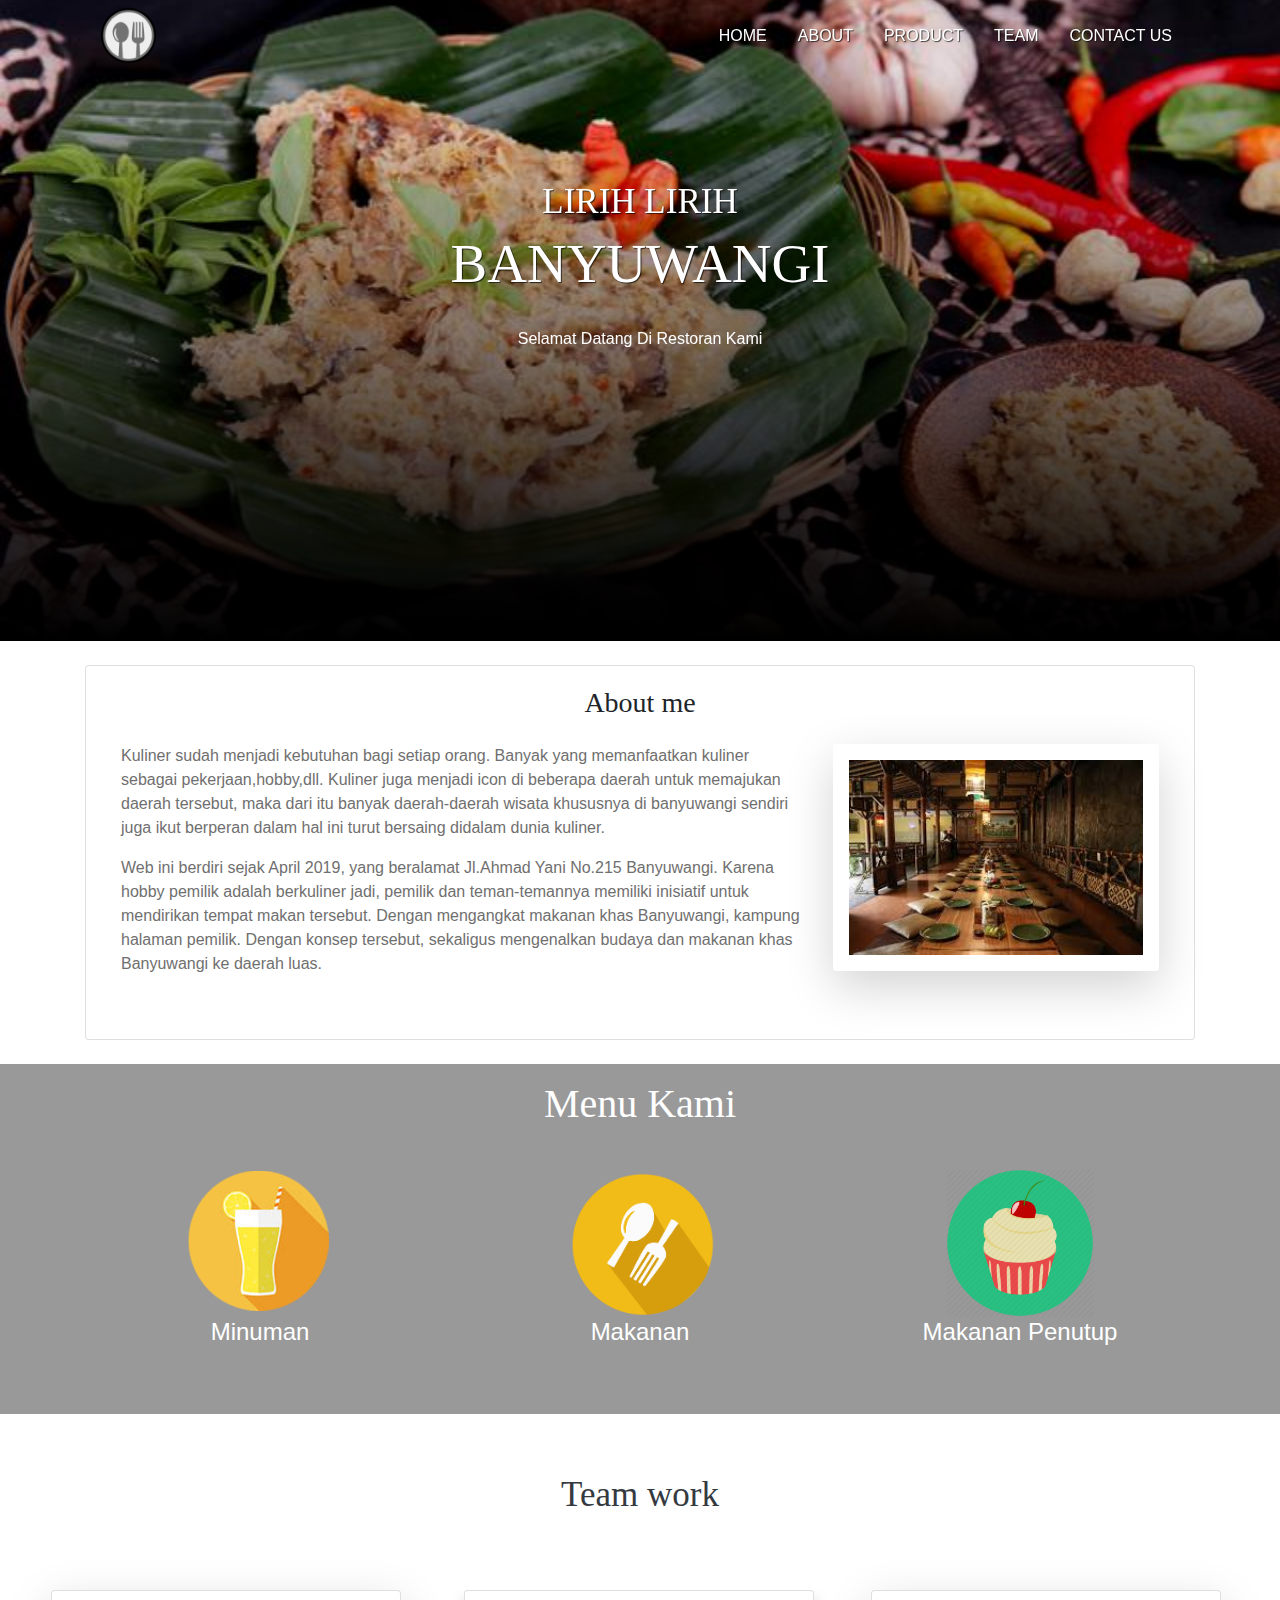
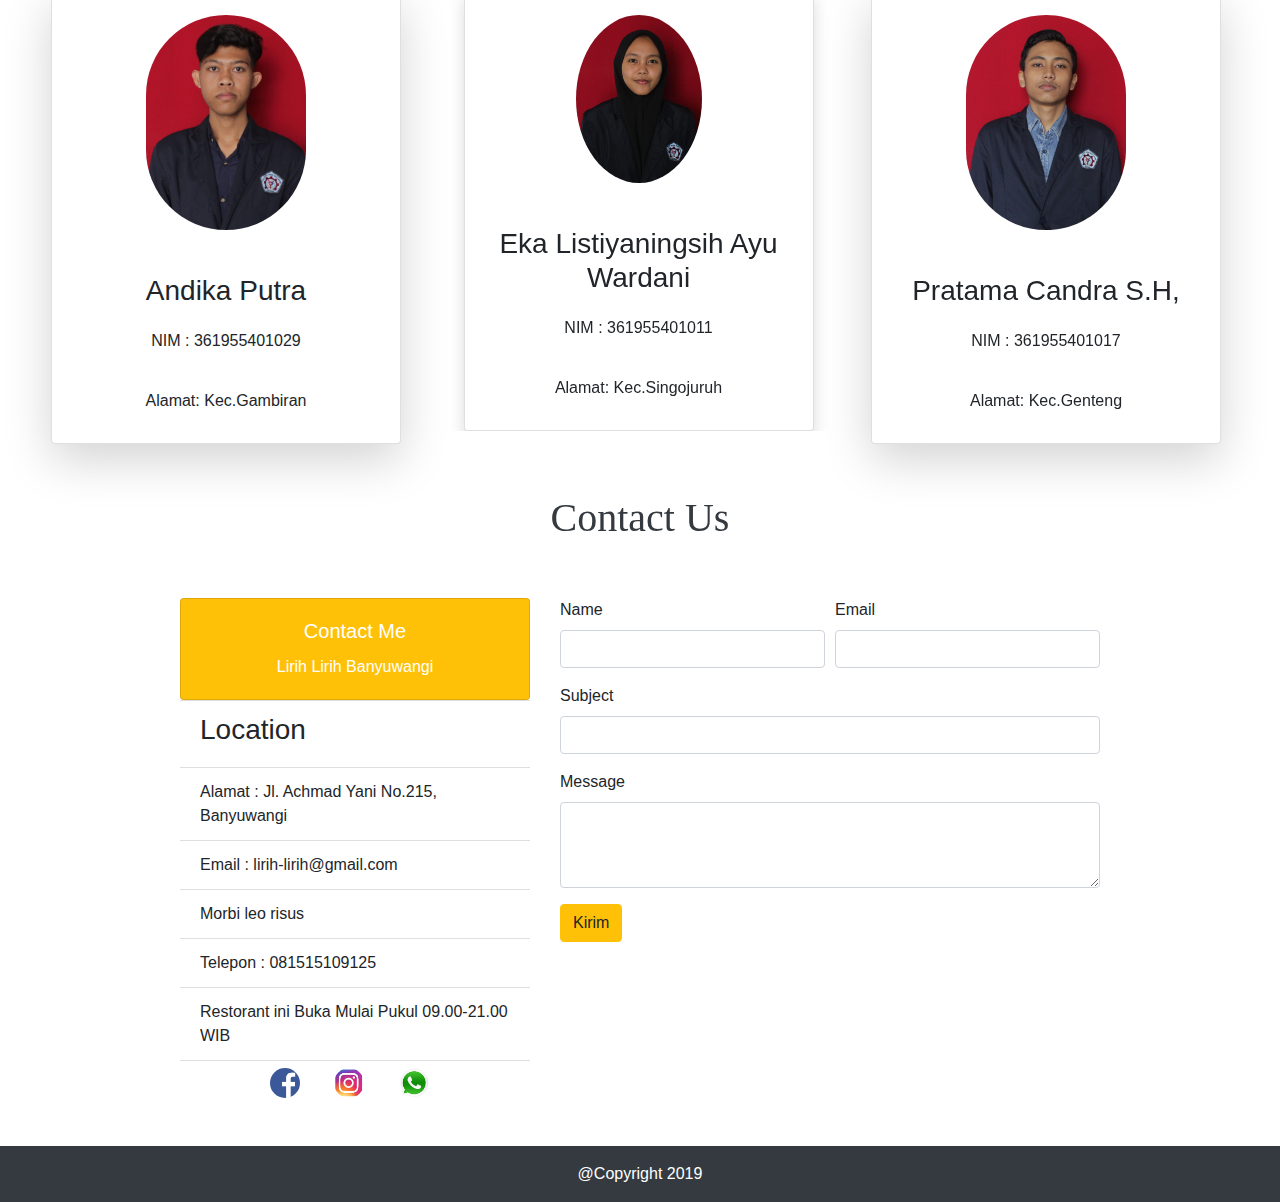
<file: index.html>
<!DOCTYPE html>
<html>
  <head>
    <meta charset="utf-8">
    <meta name="viewport" content="width=device-width">
    <title>Lirih Lirih</title>
    <link href="css/mycss.css" rel="stylesheet" type="text/css" />
    <link rel="stylesheet" href="css/bootstrap.min.css" >
  </head>
  <body>
  <!-- navbar -->
  <section>
	<nav class="navbar navbar-expand-lg navbar-light">
		<div class="container">
      <a class="navbar-brand" href="#"><h3 style="font-family: var(--Lobster);"></h3></a>
      <img src="gmb/logo-imk.png" alt="" width="55px" height="55px">
		  <button class="navbar-toggler" type="button" data-toggle="collapse" data-target="#navbarNavAltMarkup" aria-controls="navbarNavAltMarkup" aria-expanded="false" aria-label="Toggle navigation">
		    <span class="navbar-toggler-icon"></span>
		  </button>
		  <div class="collapse navbar-collapse" id="navbarNavAltMarkup">
		    <div class="navbar-nav ml-auto">
		      <a class="nav-item nav-link active page scroll" href="#">Home <span class="sr-only">(current)</span></a>
		      <a class="nav-item nav-link page-scroll" href="#about">About</a>
		      <a class="nav-item nav-link page-scroll" href="#parallax">Product</a>
		      <a class="nav-item nav-link page-scroll" href="#team">Team</a>
		      <a class="nav-item nav-link page-scroll" href="#contact">Contact US</a>
		    </div>
		  </div>
	  </div>
  </nav>
  </section>
<!-- akhir Navbar -->
<!-- jumbotron -->
    <div id="carouselExampleSlidesOnly" class="carousel slide kotak " data-ride="carousel">
        <div class="carousel-inner ">
          <div class="carousel-item active">
              <img src="gmb/jumbotron.jpg" class="d-block w-100" style="width: 650px; height: 650px;">
          </div>
          <div class="carousel-item">
            <img src="gmb/jumbotron1.jpg" class="d-block w-100" style="width: 650px; height: 650px;">
          </div>
          <div class="carousel-item">
            <img src="gmb/jumbotron2.jpg" class="d-block w-100" style="width: 650px; height: 650px;">
          </div>

          <div class="container text-white text-center kata">
            <h1 class="dis">LIRIH LIRIH</h1>
            <h3 class="lead">BANYUWANGI</h3>
            <p>Selamat Datang Di Restoran Kami</p>   
        </div>
        </div>
        
      </div><br>
<!-- akhir jumbotron -->
<!-- About -->
<section class="about" id="about">
<div class="about">
    <div class="container">
        <div class="card">
            <div class="card-body">
                <div class="container">
                    <h3 class="card-title text-center mb-4" style="font-family:lobster, cursive;">About me</h3>
                    <div class="row">
                        <div class="col-lg-8" >
                            <p style="color: rgb(112, 111, 111);">Kuliner sudah menjadi kebutuhan bagi setiap orang. Banyak yang memanfaatkan kuliner sebagai pekerjaan,hobby,dll. Kuliner juga menjadi icon di beberapa daerah untuk memajukan daerah tersebut, maka dari itu banyak daerah-daerah wisata khususnya di banyuwangi sendiri juga ikut berperan dalam hal ini turut bersaing didalam dunia kuliner.
                            </p>
                            <p style="color: rgb(112, 111, 111);">Web ini berdiri sejak April 2019, yang beralamat Jl.Ahmad Yani No.215 Banyuwangi. Karena hobby pemilik adalah berkuliner jadi, pemilik dan teman-temannya memiliki inisiatif untuk mendirikan tempat makan tersebut. Dengan mengangkat makanan khas Banyuwangi, kampung halaman pemilik. Dengan konsep tersebut, sekaligus mengenalkan budaya dan makanan khas Banyuwangi ke daerah luas.</p>
                        </div>
                        <div class="col-lg-4">
                            <img src="gmb/restoran.jpg" class="img-fluid  shadow-lg p-3 mb-5 bg-white rounded" style="width: 550px; right: 550px;"></div>
                    </div>
                </div>
            </div>
        </div> 
    </div>
</div>    
</section><br>
<!-- akhir about -->
<!-- product -->
<section class="paralla" id="parallax">
  <div class="parallax-image">
    <div class="container">
      <div class="row">
        <div class="col ">
          <h1 class="text-center text-white mt-3 mb-3 " style="font-family:Rubik, cursive;">Menu Kami</h1>
        </div>
      </div><br>
      <div class="row text-center text-white">
        <div class="col-lg-4 col-md-4 bottom-margin">
          <a href="minuman.html" style="color: white"><img class="responsive-img circle gambar" src="gmb/minuman.png" style="width: 150px; height: 150px;">
          <h4>Minuman</h4></a>
        </div>
        <div class="col-lg-4 col-md-4">
          <a href="makanan.html" style="color:white"><img class="responsive-img circle" src="gmb/piring2.png" style="width: 150px; height: 150px;">
          <h4>Makanan</h4></a>
        </div>
        <div class="col-lg-4 col-md-4">
          <a href="makananpenutup.html" style="color:white"><img class="responsive-img circle" src="gmb/dessert.png" style="width: 150px; height: 150px;">
          <h4>Makanan Penutup</h4></a>
        </div>
      </div>
    </div>
  </div>
</section>
<!-- end product -->
<!-- team work -->
<section class="team" id="team">
  <div class="container text-center">
    <h1 class="text-dark mb-4" style="font-family: Patua One, cursive;">Team work</h1>
  </div>
  <div class="team row ">
    <div class="col-md-4 col-12 text-center">
        <div class="card mr-2 d-inline-block shadow-lg">
            <div class="card-img-top">
              <img src="gmb/andika.jpg" class="img-fluid border-radius p-4" alt="">
            </div>
            <div class="card-body">
              <h3 class="card-title">Andika Putra</h3>
              <p class="card-text">NIM : 361955401029</p>
              <p class="card-text">Alamat: Kec.Gambiran</p>
            </div>
          </div>
    </div>
    <div class="col-md-4 col-12">
        <div id="carouselExampleControls" class="carousel slide " data-ride="carousel">
            <div class="carousel-inner text-center">
              <div class="carousel-item active">
                <div class="card mr-2 d-inline-block shadow ">
                  <div class="card-img-top">
                    <img src="gmb/eka.jpg" class="img-fluid rounded-circle w-50 p-4" alt="">
                  </div>
                  <div class="card-body">
                    <h3 class="card-title">Eka Listiyaningsih Ayu Wardani</h3>
                    <p class="card-text">NIM : 361955401011</p>
                    <p class="card-text">Alamat: Kec.Singojuruh</p>
                  </div>
                </div>
              </div>
              <div class="carousel-item">
                <div class="card  d-inline-block mr-2 shadow">
                  <div class="card-img-top">
                    <img src="gmb/afifah.jpg" class="img-fluid rounded-circle w-50 p-4" alt="">
                  </div>
                  <div class="card-body">
                    <h3 class="card-title">Afifah Dewi Yantika</h3>
                    <p class="card-text">NIM : 361955401005</p>
                    <p class="card-text">Alamat: Kec.Tegalsari</p>
                  </div>
                </div>
              </div>
              <div class="carousel-item">
                <div class="card  d-inline-block mr-2 shadow">
                  <div class="card-img-top">
                    <img src="gmb/ela.jpg" class="img-fluid rounded-circle w-50 p-4" alt="">
                  </div>
                  <div class="card-body">
                    <h3 class="card-title">Lailatul Maesaroh</h3>
                    <p class="card-text">NIM : 361955401023</p>
                    <p class="card-text">Alamat: Kec.Songgon</p>
                  </div>
                </div>
              </div>
          </div>
    </div>
    </div>
    <div class="col-md-4 col-12 text-center">
        <div class="card mr-2 d-inline-block shadow-lg">
            <div class="card-img-top">
              <img src="gmb/can.jpg" class="img-fluid border-radius p-4" alt="">
            </div>
            <div class="card-body">
              <h3 class="card-title">Pratama Candra S.H,</h3>
              <p class="card-text">NIM : 361955401017</p>
              <p class="card-text">Alamat: Kec.Genteng</p>
            </div>
          </div>
    </div>
  </div>
</section>
<!-- akhir team work -->
<!-- Contact -->
<section class="contact mb-5" id="contact">
  <div class="contact mb-5  ">
    <div class="row text-center ">
      <div class="col">
        <h1 class="text-dark" style="font-family:Sniglet Patua One, cursive;">Contact Us</h1>
      </div>
    </div>
    <div class="container mb-5">
      <div class="row justify-content-center">
        <div class="col-lg-4">
          <div class="card text-white bg-warning mb-6 mt-5" >
            <div class="card-body text-center">
              <h5 class="card-title">Contact Me</h5>
              <p class="card-text">Lirih Lirih Banyuwangi</p>
            </div>
          </div>
          <ul class="list-group list-group-flush">
            <li class="list-group-item"><h3 class="tect-center">Location</h3></li>
            <li class="list-group-item">Alamat  : Jl. Achmad Yani No.215, Banyuwangi</li>
            <li class="list-group-item">Email   : lirih-lirih@gmail.com</li>
            <li class="list-group-item">Morbi leo risus</li>
            <li class="list-group-item">Telepon : 081515109125</li>
            <li class="list-group-item">Restorant ini Buka Mulai Pukul 09.00-21.00 WIB</li>
            
          </ul>
          <div class="img mt-2">
            <img src="gmb/download (1).png" class="rounded-circle" style="width: 30px; height: 30; margin-left: 30px;">
            <img src="gmb/download (3).jpg" class="rounded-circle" style="width: 30px; height: 30; margin-left: 30px;">
            <img src="gmb/download (4).jpg" class="rounded-circle" style="width: 30px; height: 30; margin-left: 30px;">
          </div>
        </div>

        <div class="col-lg-6 mt-5">
          <form>
            <div class="form-row">
              <div class="form-group col-md-6">
                <label for="inputEmail4">Name</label>
                <input type="text" class="form-control" id="name">
              </div>
              <div class="form-group col-md-6">
                <label for="inputPassword4">Email</label>
                <input type="email" class="form-control" id="inputPassword4">
              </div>
            </div>
            <div class="form-group">
              <label for="inputAddress">Subject</label>
              <input type="text" class="form-control" id="inputAddress">
            </div>
            <div class="form-group">
              <label for="exampleFormControlTextarea1">Message</label>
              <textarea class="form-control" id="exampleFormControlTextarea1" rows="3"></textarea>
            </div>
            
            <button type="submit" class="btn btn-warning">Kirim</button>
          </form>
        </div>
      </div>
    </div>
  </div>
</section>
<!-- akhir contact -->
<!-- footer -->
<footer class="bg-dark text-white">
  <div class="container">
    <div class="row pt-3">
      <div class="col text-center">
        <p>@Copyright 2019</p>
      </div>
    </div>
  </div>
</footer>
<!-- end footer -->
    <script src="js/jquery-3.4.1.js"></script>
    <script src="js/bootstrap.min.js"></script>
  </body>
</html>
</file>
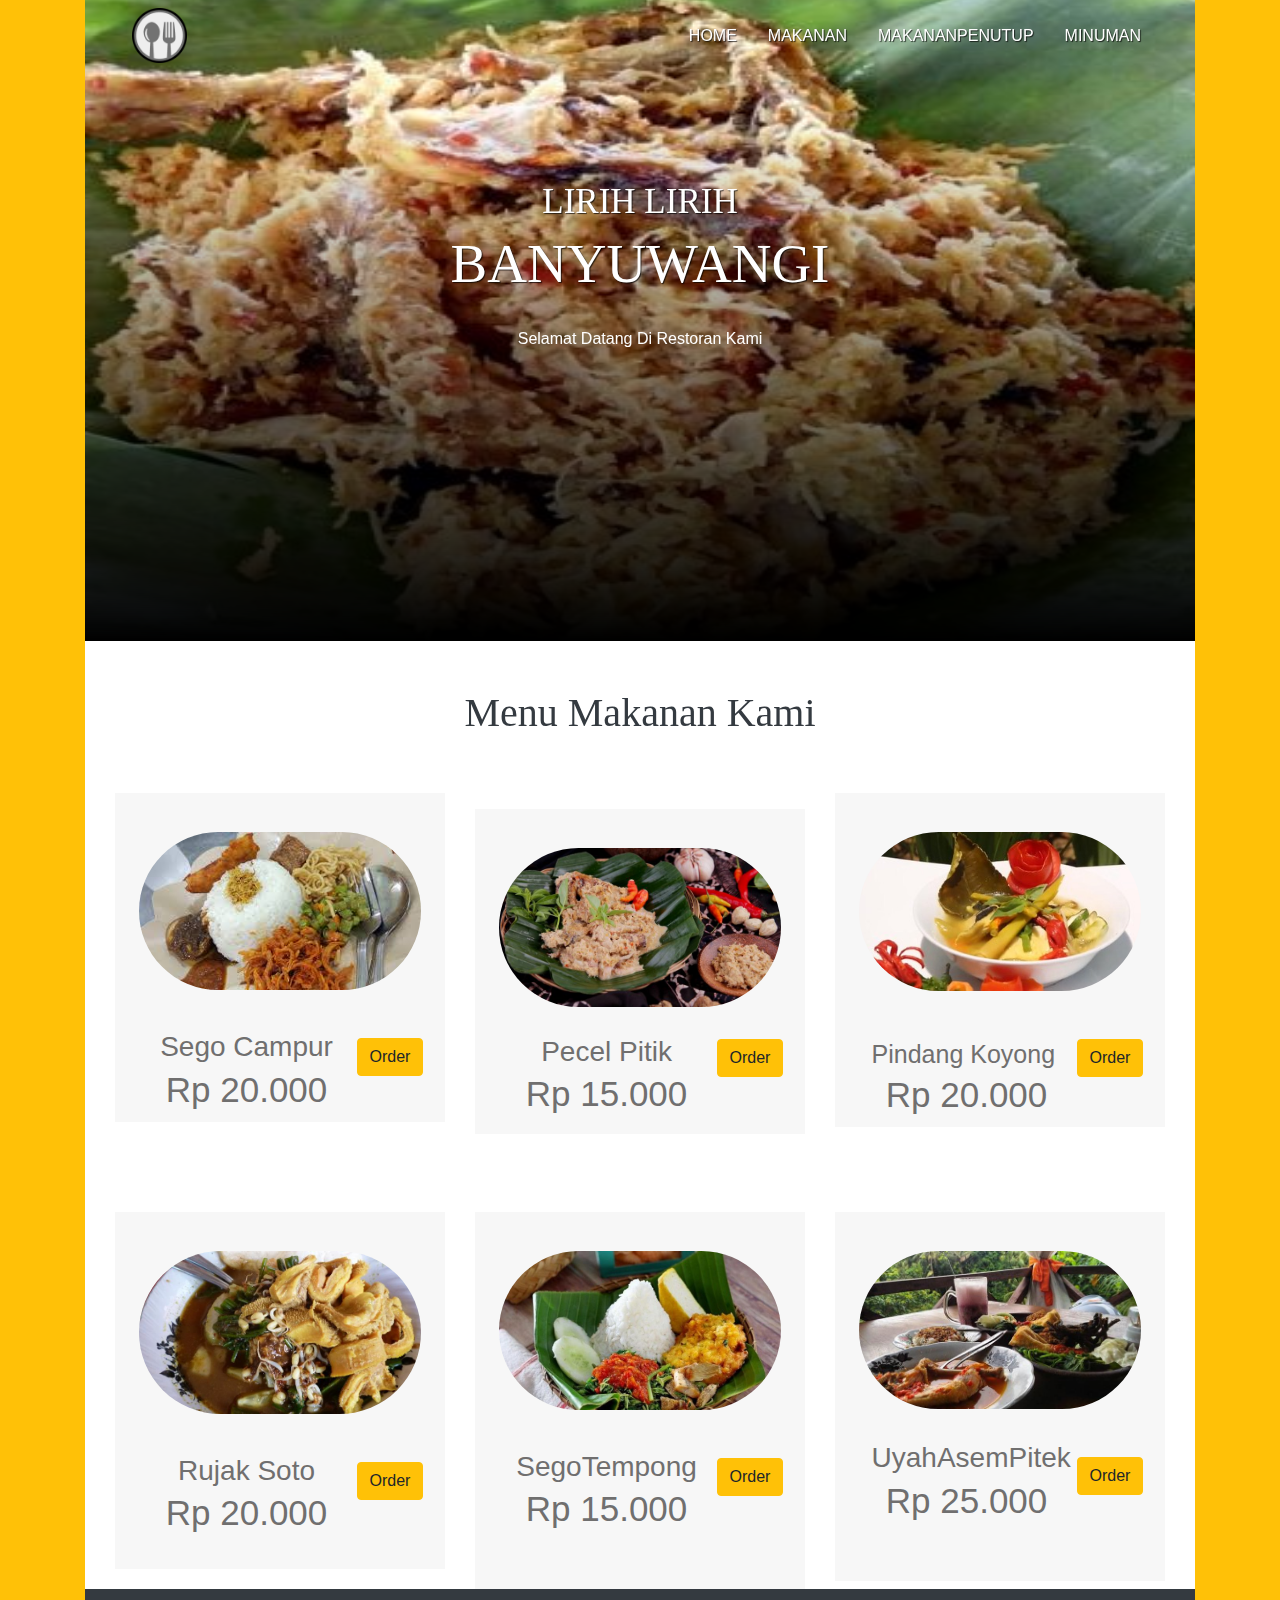
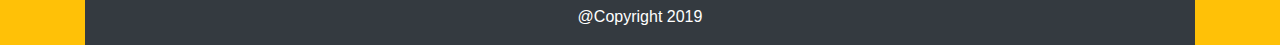
<file: makanan.html>
<!doctype html>
<html lang="en"> 
  <head>
    <!-- Required meta tags -->
    <meta charset="utf-8">
    <meta name="viewport" content="width=device-width, initial-scale=1, shrink-to-fit=no">

    <!-- Bootstrap CSS -->
    <link rel="stylesheet" href="https://use.fontawesome.com/releases/v5.7.2/css/all.css" integrity="sha384-fnmOCqbTlWIlj8LyTjo7mOUStjsKC4pOpQbqyi7RrhN7udi9RwhKkMHpvLbHG9Sr"
    crossorigin="anonymous">
    <link rel="stylesheet" href="https://stackpath.bootstrapcdn.com/bootstrap/4.4.1/css/bootstrap.min.css" integrity="sha384-Vkoo8x4CGsO3+Hhxv8T/Q5PaXtkKtu6ug5TOeNV6gBiFeWPGFN9MuhOf23Q9Ifjh" crossorigin="anonymous">
    <link rel="stylesheet" href="css/mycss.css">
    <title>Lirih Lirih</title>
  </head>
  <body class="container bg-warning">


    <!-- navbar -->
  
  <section>
	<nav class="navbar navbar-expand-lg navbar-light">
		<div class="container">
      <a class="navbar-brand" href="#"><h3 style="font-family: var(--Lobster);"></h3></a>
      <img src="gmb/logo-imk.png" alt="" width="55px" height="55px">
		  <button class="navbar-toggler" type="button" data-toggle="collapse" data-target="#navbarNavAltMarkup" aria-controls="navbarNavAltMarkup" aria-expanded="false" aria-label="Toggle navigation">
		    <span class="navbar-toggler-icon"></span>
		  </button>
		  <div class="collapse navbar-collapse" id="navbarNavAltMarkup">
		    <div class="navbar-nav ml-auto">
		      <a class="nav-item nav-link active page scroll" href="index.html">Home <span class="sr-only">(current)</span></a>
		      <a class="nav-item nav-link page-scroll" href="makanan.html">makanan</a>
		      <a class="nav-item nav-link page-scroll" href="makananpenutup.html">makananpenutup</a>
		      <a class="nav-item nav-link page-scroll" href="minuman.html">minuman</a>
		    </div>
		  </div>
	  </div>
  </nav>
  </section>
<!-- akhir Navbar -->

<!-- jumbotron -->
    <div id="carouselExampleSlidesOnly"  class="carousel slide kotak" style="background-color: #fff;" data-ride="carousel">
        <div class="carousel-inner ">
          <div class="carousel-item active">
              <img src="gmb/makanan/pecelpitek.jpeg" class="d-block w-100" style="width: 650px; height: 650px;">
          </div>
          <div class="carousel-item">
            <img src="gmb/makanan/uyahasempitik.jpg" class="d-block w-100" style="width: 650px; height: 650px;">
          </div>
          <div class="carousel-item">
            <img src="gmb/makanan/tempong1.jpg" class="d-block w-100" style="width: 650px; height: 650px;">
          </div>

          <div class="container text-white text-center kata">
            <h1 class="dis">LIRIH LIRIH</h1>
            <h3 class="lead">BANYUWANGI</h3>
            <p>Selamat Datang Di Restoran Kami</p>   
        </div>
        </div>
        
      </div></div>
<!-- akhir jumbotron -->
<!-- makanan -->
<!-- end maknan -->
<section class="makanan" style="background-color: #fff; height: 900px;" id="makanan" >
  <div class="container " style="background-color: #fff;">
    <div class="row text-center mb-5">
            <div class="col">
              <h1 class="text-dark mt-5" style="font-family:Sniglet Patua One, cursive;">Menu Makanan Kami</h1>
            </div>
    </div>

    <div class="container ">
      <div class="row mt-5 mb-5">
        <div class="col-md-4 mb-30 ">
          <div class="menu-1 gray-bg-3 ">
              <div class="images">
                  <div class="row justify-content-center">
                      <div class="card-img-top">
                        <img src="gmb/makanan/segocampur.jpg" class="img-fluid border-radius p-4" alt="">
                      </div>
                  </div>
              </div>
              <div class="dish-info mt-30">
                  <div class="row justify-content-center ">
                    <div class="col-sm-8 mt-3">
                          <div class="flex-left">
                              <h3 class="abu text-center">Sego Campur</h3>
                              <div class="price mt-20 abu ">Rp 20.000</div>
                          </div>
                      </div>
                      <a href="pesan.html"><button type="submit" class="btn btn-warning mb-2 mt-4">Order</button></a>
                  </div>
              </div>
          </div>
      </div>

    <div class="col-md-4 mb-30 mt-3">
      <div class="menu-1 gray-bg-3 ">
          <div class="images">
              <div class="row justify-content-center">
                  <div class="card-img-top">
                    <img src="gmb/makanan/pecelpitik.jpg" class="img-fluid border-radius p-4" alt="">
                  </div>
              </div>
          </div>
          <div class="dish-info mt-30">
              <div class="row justify-content-center">
                <div class="col-sm-8 mt-1 mb-2">
                      <div class="flex-left">
                          <h3 class="abu text-center">Pecel Pitik</h3>
                          <div class="price mt-20 abu">Rp 15.000</div>
                      </div>
                  </div>
                  <a href="pesan.html"><button type="submit" class="btn btn-warning mb-2 mt-2">Order</button></a>
              </div>
          </div>
      </div>
  </div>

  <div class="col-md-4 mb-30">
    <div class="menu-1 gray-bg-3 ">
        <div class="images">
            <div class="row justify-content-center">
                <div class="card-img-top">
                  <img src="gmb/makanan/pindangkoyong2.jpg" class="img-fluid border-radius p-4" alt="">
                </div>
            </div>
        </div>
        <div class="dish-info mt-30">
            <div class="row justify-content-center">
              <div class="col-sm-8 mt-4">
                    <div class="flex-left">
                        <h3 class="abu " style="font-size: 25px;">Pindang Koyong</h3>
                        <div class="price mt-2 abu text-center">Rp 20.000</div>
                    </div>
                </div>
                <a href="pesan.html"><button type="submit" class="btn btn-warning mb-2 mt-4">Order</button></a>
            </div>
        </div>
    </div>
</div>
      </div>

      <div class="row  mt-5 ">
        <div class="col-md-4 mb-30">
          <div class="menu-1 gray-bg-3 ">
              <div class="images">
                  <div class="row justify-content-center">
                      <div class="card-img-top">
                        <img src="gmb/makanan/rujaksoto.jpg" class="img-fluid border-radius p-4" alt="">
                      </div>
                  </div>
              </div>
              <div class="dish-info mt-30 ">
                  <div class="row justify-content-center">
                    <div class="col-sm-8 mt-3">
                          <div class="flex-left mb-4">
                              <h3 class="abu text-center">Rujak Soto</h3>
                              <div class="price mt-20 abu ">Rp 20.000</div>
                          </div>
                      </div>
                      <a href="pesan.html"><button type="submit" class="btn btn-warning mb-2 mt-4">Order</button></a>
                  </div>
              </div>
          </div>
      </div>
  
      <div class="col-md-4 mb-30">
        <div class="menu-1 gray-bg-3 ">
            <div class="images">
                <div class="row justify-content-center">
                    <div class="card-img-top">
                      <img src="gmb/makanan/tempong1.jpg" class="img-fluid border-radius p-4" alt="">
                    </div>
                </div>
            </div>
            <div class="dish-info mt-30">
                <div class="row justify-content-center">
                  <div class="col-sm-8 mt-3">
                        <div class="flex-left mb-5">
                            <h3 class="abu text-center">SegoTempong</h3>
                            <div class="price mt-20 abu">Rp 15.000</div>
                        </div>
                    </div>
                    <a href="pesan.html"><button type="submit" class="btn btn-warning mb-2 mt-4">Order</button></a>
                </div>
            </div>
        </div>
    </div>
  
    <div class="col-md-4 mb-30 ">
      <div class="menu-1 gray-bg-3 ">
          <div class="images">
              <div class="row justify-content-center">
                  <div class="card-img-top">
                    <img src="gmb/makanan/uyahasempitik.jpg" class="img-fluid border-radius p-4" alt="">
                  </div>
              </div>
          </div>
          <div class="dish-info mt-30  ">
              <div class="row justify-content-center">
                <div class="col-sm-8 mt-2">
                      <div class="flex-left mb-5">
                          <h3 class="abu text-center">UyahAsemPitek</h3>
                          <div class="price mt-20 abu">Rp 25.000</div>
                      </div>
                  </div>
                  <a href="pesan.html"><button type="submit" class="btn btn-warning mb-2 mt-4">Order</button></a>
              </div>
          </div>
      </div>
  </div>
        </div>

    </div>
    
  </section>


<!-- footer -->
<footer class="bg-dark text-white  mt-5">
  <div class="container ">
    <div class="row pt-3">
      <div class="col text-center">
        <p>@Copyright 2019</p>
      </div>
    </div>
  </div>
</footer>

<!-- end footer -->

    <!-- Optional JavaScript -->
    <!-- jQuery first, then Popper.js, then Bootstrap JS -->
    <script src="https://code.jquery.com/jquery-3.4.1.slim.min.js" integrity="sha384-J6qa4849blE2+poT4WnyKhv5vZF5SrPo0iEjwBvKU7imGFAV0wwj1yYfoRSJoZ+n" crossorigin="anonymous"></script>
    <script src="https://cdn.jsdelivr.net/npm/popper.js@1.16.0/dist/umd/popper.min.js" integrity="sha384-Q6E9RHvbIyZFJoft+2mJbHaEWldlvI9IOYy5n3zV9zzTtmI3UksdQRVvoxMfooAo" crossorigin="anonymous"></script>
    <script src="https://stackpath.bootstrapcdn.com/bootstrap/4.4.1/js/bootstrap.min.js" integrity="sha384-wfSDF2E50Y2D1uUdj0O3uMBJnjuUD4Ih7YwaYd1iqfktj0Uod8GCExl3Og8ifwB6" crossorigin="anonymous"></script>
   
  </body>
</html>
</file>
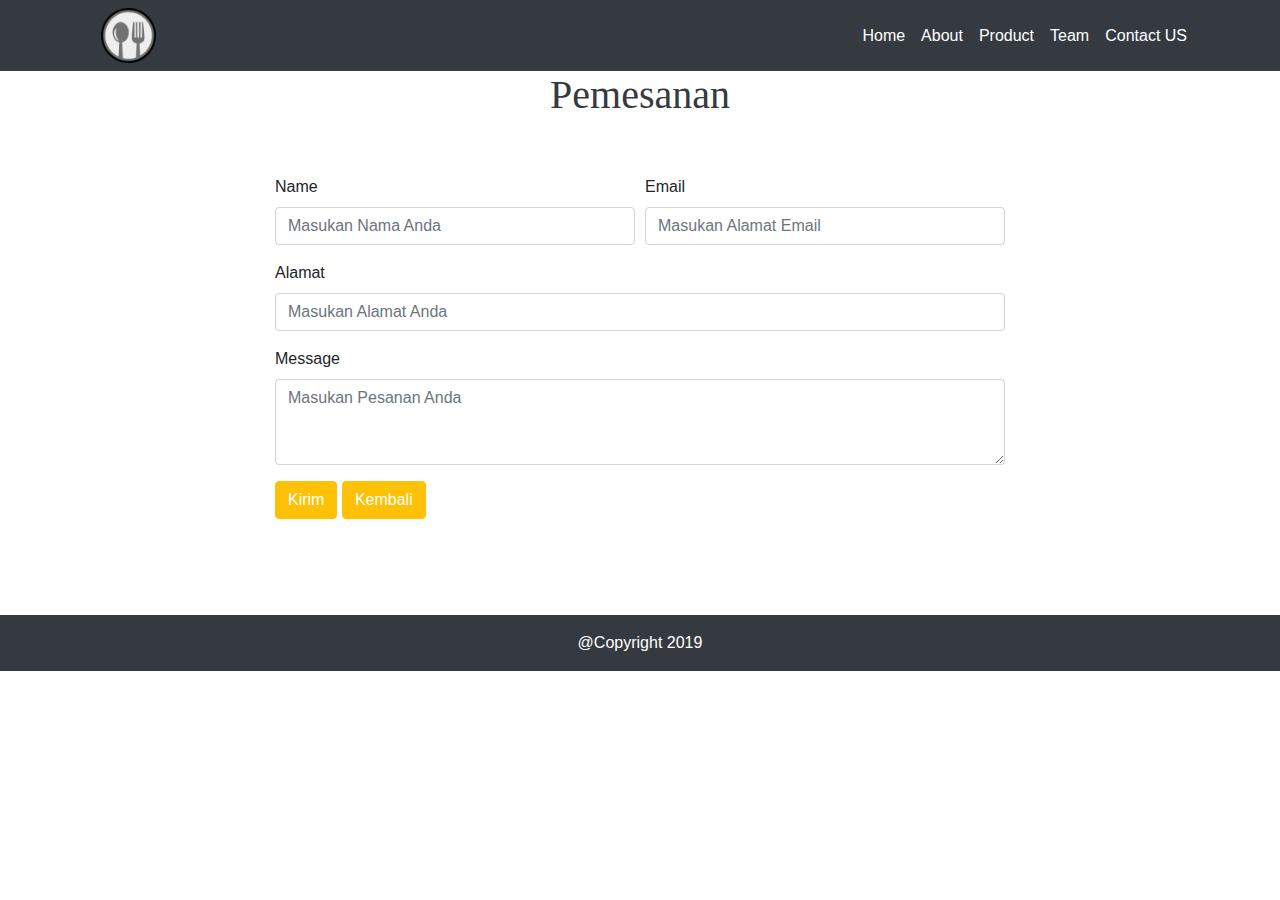
<file: pesan.html>
<!doctype html>
<html lang="en">
  <head>
    <!-- Required meta tags -->
    <meta charset="utf-8">
    <meta name="viewport" content="width=device-width, initial-scale=1, shrink-to-fit=no">

    <!-- Bootstrap CSS -->
    <link rel="stylesheet" href="https://stackpath.bootstrapcdn.com/bootstrap/4.4.1/css/bootstrap.min.css" integrity="sha384-Vkoo8x4CGsO3+Hhxv8T/Q5PaXtkKtu6ug5TOeNV6gBiFeWPGFN9MuhOf23Q9Ifjh" crossorigin="anonymous">

    <title>Lirih Lirih</title>
  </head>
  <body>
    <!-- navbar -->
  <section>
	<nav class="navbar navbar-expand-lg navbar-light navbar-fixed-top bg-dark">
		<div class="container ">
      <a class="navbar-brand" href="#"><h3 style="font-family: var(--Lobster);"></h3></a>
      <img src="gmb/logo-imk.png" alt="" width="55px" height="55px">
		  <button class="navbar-toggler" type="button" data-toggle="collapse" data-target="#navbarNavAltMarkup" aria-controls="navbarNavAltMarkup" aria-expanded="false" aria-label="Toggle navigation">
		    <span class="navbar-toggler-icon"></span>
		  </button>
		  <div class="collapse navbar-collapse" id="navbarNavAltMarkup">
		    <div class="navbar-nav ml-auto ">
		      <a class="nav-item nav-link active page scroll text-white" href="#">Home <span class="sr-only">(current)</span></a>
		      <a class="nav-item nav-link page-scroll text-white" href="#about">About</a>
		      <a class="nav-item nav-link page-scroll text-white" href="#parallax">Product</a>
		      <a class="nav-item nav-link page-scroll text-white " href="#team">Team</a>
		      <a class="nav-item nav-link page-scroll text-white" href="#contact">Contact US</a>
		    </div>
		  </div>
	  </div>
  </nav>
  </section>

  <section class="contact mb-5" id="contact">
    <div class="contact mb-5 justify-content-center ">
      <div class="row text-center  ">
        <div class="col">
          <h1 class="text-dark" style="font-family:Sniglet Patua One, cursive;">Pemesanan</h1>
        </div>
      </div>
       <div class="container mb-5">
        <div class="row justify-content-center">
   
          <div class="col-md-8 mt-5 mb-5">
            <form >
              <div class="form-row justify-content-center">
                <div class="form-group col-md-6">
                  <label for="inputEmail4">Name</label>
                  <input type="text" class="form-control" id="name" placeholder="Masukan Nama Anda">
                </div>
                <div class="form-group col-md-6">
                  <label for="inputPassword4">Email</label>
                  <input type="email" class="form-control" id="Email" placeholder="Masukan Alamat Email">
                </div>
              </div>
              <div class="form-group">
                <label for="inputAddress">Alamat</label>
                <input type="text" class="form-control" id="inputAddress" placeholder="Masukan Alamat Anda">
              </div>
              <div class="form-group">
                <label for="exampleFormControlTextarea1">Message</label>
                <textarea class="form-control" id="exampleFormControlTextarea1" placeholder="Masukan Pesanan Anda" rows="3"></textarea>
              </div>
              <button type="submit" id="tombol" class="btn btn-warning text-white" onclick="window.history.back();"> Kirim</button>
              
              <button type="submit" id="tombol" class="btn btn-warning"><a class="text-white" href="index.html">Kembali</a></button>
            </form>
          </div>
        </div>
        </div>
      </div>
    </div>
  </section>
  <footer class="bg-dark text-white mt-3">
    <div class="container">
      <div class="row pt-3">
        <div class="col text-center">
          <p>@Copyright 2019</p>
        </div>
      </div>
    </div>
  </footer>

    <!-- Optional JavaScript -->
    <!-- jQuery first, then Popper.js, then Bootstrap JS -->
    <script src="https://code.jquery.com/jquery-3.4.1.slim.min.js" integrity="sha384-J6qa4849blE2+poT4WnyKhv5vZF5SrPo0iEjwBvKU7imGFAV0wwj1yYfoRSJoZ+n" crossorigin="anonymous"></script>
    <script src="https://cdn.jsdelivr.net/npm/popper.js@1.16.0/dist/umd/popper.min.js" integrity="sha384-Q6E9RHvbIyZFJoft+2mJbHaEWldlvI9IOYy5n3zV9zzTtmI3UksdQRVvoxMfooAo" crossorigin="anonymous"></script>
    <script src="https://stackpath.bootstrapcdn.com/bootstrap/4.4.1/js/bootstrap.min.js" integrity="sha384-wfSDF2E50Y2D1uUdj0O3uMBJnjuUD4Ih7YwaYd1iqfktj0Uod8GCExl3Og8ifwB6" crossorigin="anonymous"></script>
    
    
  </body>
</html>
</file>
<file: css/mycss.css>
.kotak{
	background-size: cover; /*cover untuk membuat gambar memjadi penuh*/
	height: 650px;
	margin-top: -80px;
	text-align:reight;
	position: relative;
	
}

/*Navbar*/
.navbar{
	position: relative;
	z-index: 1;
}
.navbar-brand{
	font-family: Viga;
	font-size: 30px;
}
.nav-link{
	text-transform: uppercase;/*upercase membuat text menjadi besar*/
	margin-right: 15px;
}
.nav-link:hover::after{
	content: '';
	display: block;
	border-bottom: 3px solid #0B63DC;
	width: 50%;
	margin: auto;
	padding-bottom: 5px;
	margin-bottom: -8px;

}
.navbar-brand, .nav-link{
	color: white !important;
	text-shadow: 1px 1px 1px rgba(0,0,0,0.7);
}
/* akhir navbar */

/* jumbotron */
.kotak .container{
	position: relative;
	z-index: 1;
}
.kotak::after{
	content: '';
	display: block;
	height: 80%;
	width: 100%;
	background-image: linear-gradient(to top, rgba(0,0,0,1), rgba(0,0,0,0));
	position: absolute;
	bottom: 0;
}
.kata .dis{
	color: white; 
	font-size: 35px;
	margin-top: 190px;
  	font-family: 'Times New Roman';
	text-shadow: 1px 1px 1px rgba(0,0,0,0.7); 
	  
}
.kata .lead{
	color: white;
	text-shadow: 1px 1px 1px rgba(0,0,0,0.7);
	font-size: 55px;
	font-family: 'Times New Roman';
  	margin-bottom: 30px;
}
/* akhir jumbotron */

.parallax-image{
	height: 350px;
	/* width: 800px; */
	margin-bottom: 50px;
	background-attachment: fixed;
	background-position: center;
	background-repeat: no-repeat;
	background-size: cover;
	background-image: url(../gmb/1.jpg);
	background-color: rgb(0,0,0)!important; /* Fallback color */
    background-color: rgba(0,0,0, 0.4)!important;
	
}
.team .container h1 {
	font-size: 35px;
	padding-top: 10px;
  } 
.team .team {
	padding: 50px 40px;
 }
 .team .card {
	width: 350px;
}
.team .card .card-text {
	padding: 10px;
  }
.team .carousel-item {
	padding-left: 5px;
}
.border-radius {
	border-radius: 340px;
	width: 60%;
}
/* contact */
.img {
    margin-left: 60px!important;
}
.nav-link:hover {
	color: black;
  }
.navbar.Black{
	background: rgba(0,0,0,.8);
}
/* makanan */
.menu-1 {
	padding:15px;
}
   .menu-1 .images img {
	width:480px;
	/* height: 140px;
	right: 155px; */
   }
   
   .menu-1 .dish-info .price {
	font-family:"Poppins",sans-serif;
	font-size:35px;
	font-weight:80;
	line-height:1;
	text-align:center;
   }
   .gray-bg-3 {
	background-color:#f7f7f7
   }
   .mb-30 {
	margin-bottom:30px;
   }
.abu {
    color: rgb(112, 111, 111);
}
</file>
